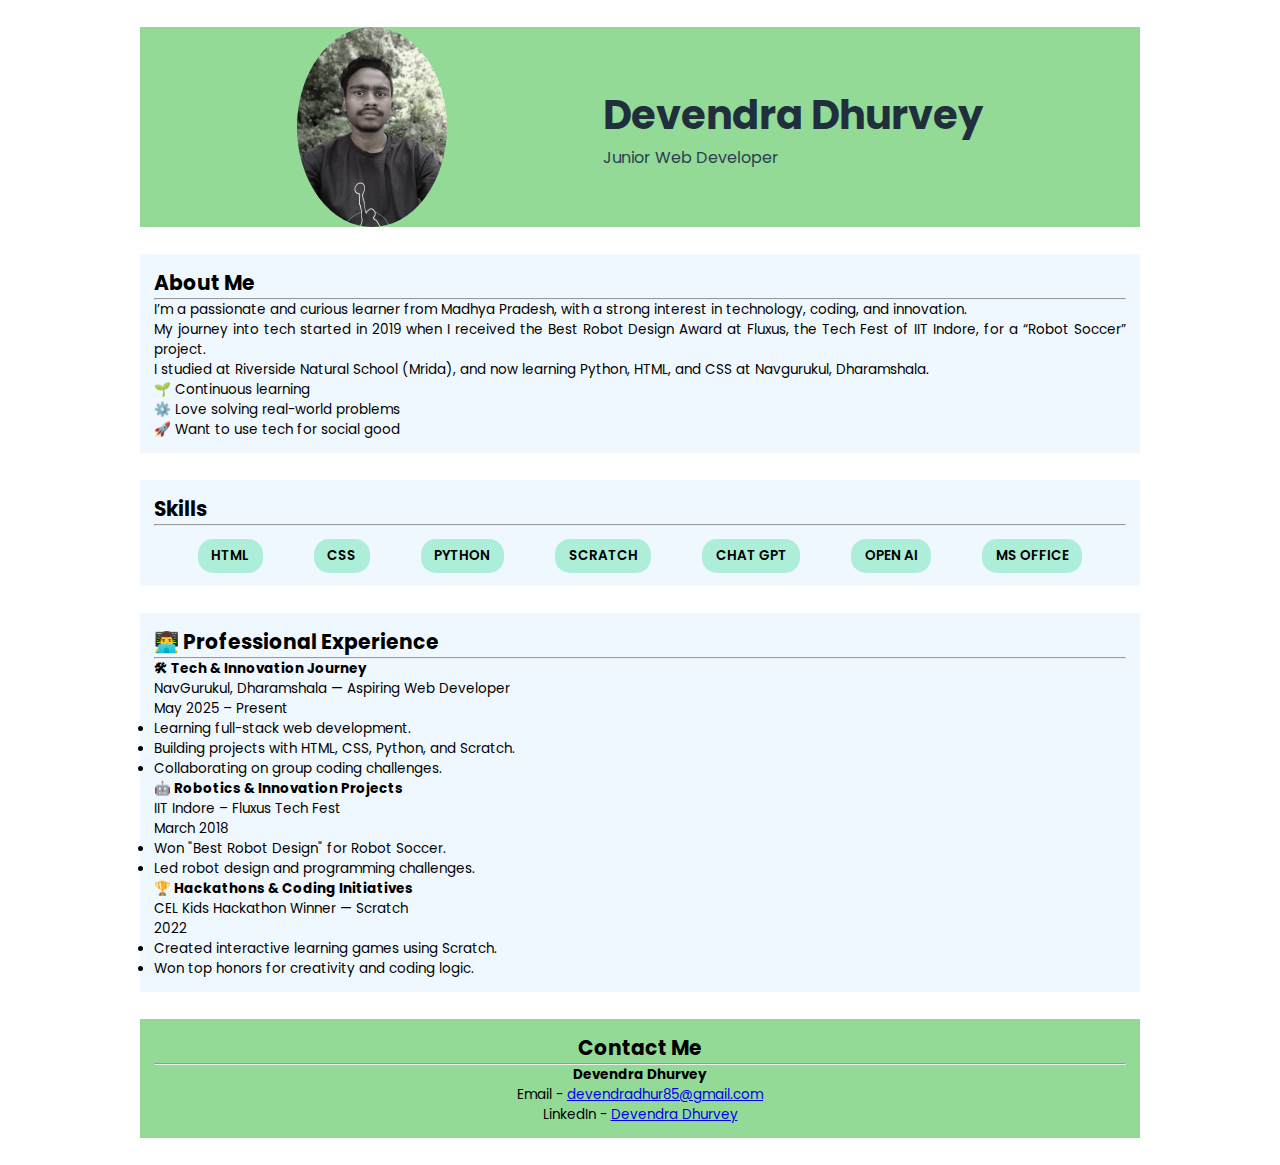
<file: index.html>
<!DOCTYPE html>
<html lang="en">

<head>
  <meta charset="UTF-8" />
  <meta name="viewport" content="width=device-width, initial-scale=1.0" />
  <title>Devendra Dhurvey Portfolio</title>

  <link rel="stylesheet" href="https://cdnjs.cloudflare.com/ajax/libs/font-awesome/6.7.2/css/all.min.css"
    integrity="sha512-Evv84Mr4kqVGRNSgIGL/F/aIDqQb7xQ2vcrdIwxfjThSH8CSR7PBEakCr51Ck+w+/U6swU2Im1vVX0SVk9ABhg=="
    crossorigin="anonymous" referrerpolicy="no-referrer" />
  <link rel="stylesheet" href="portfolio.css" />
  <link rel="icon" type="image/png" href="favicon/favicon-96x96.png" sizes="96x96" />
  <link rel="icon" type="image/svg+xml" href="favicon/favicon.svg" />
  <link rel="shortcut icon" href="favicon/favicon.ico" />
  <link rel="apple-touch-icon" sizes="180x180" href="favicon/apple-touch-icon.png" />
  <link rel="manifest" href="favicon/site.webmanifest" />
  <link rel="preconnect" href="https://fonts.googleapis.com" />
  <link rel="preconnect" href="https://fonts.gstatic.com" crossorigin />
  <link
    href="https://fonts.googleapis.com/css2?family=Manrope:wght@200..800&family=Poppins:wght@300;400;500;600;700&display=swap"
    rel="stylesheet" />
</head>

<body>
  <div class="wrapper">
    <header>
      <img class="header-image" src="devendra.jpeg" alt="Devendra Dhurvey" />
      <div class="name-and-role">
        <h1>Devendra Dhurvey</h1>
        <p>Junior Web Developer</p>
      </div>
    </header>

    <main>
      <div class="about">
        <h2>About Me</h2>
        <hr />
        <p>I’m a passionate and curious learner from Madhya Pradesh, with a strong interest in technology, coding, and
          innovation.</p>
        <p>My journey into tech started in 2019 when I received the Best Robot Design Award at Fluxus, the Tech Fest of
          IIT Indore, for a “Robot Soccer” project.</p>
        <p>I studied at Riverside Natural School (Mrida), and now learning Python, HTML, and CSS at Navgurukul,
          Dharamshala.</p>
        <p>🌱 Continuous learning</p>
        <p>⚙️ Love solving real-world problems</p>
        <p>🚀 Want to use tech for social good</p>
      </div>

      <div class="skills">
        <h2>Skills</h2>
        <hr />
        <div class="skills-items">
          <section class="section">HTML</section>
          <section class="section">CSS</section>
          <section class="section">PYTHON</section>
          <section class="section">SCRATCH</section>
          <section class="section">CHAT GPT</section>
          <section class="section">OPEN AI</section>
          <section class="section">MS OFFICE</section>
        </div>
      </div>

      <div class="experience">
        <h2>👨‍💻 Professional Experience</h2>
        <hr />
        <h4>🛠 Tech & Innovation Journey</h4>
        <p>NavGurukul, Dharamshala — Aspiring Web Developer<br />May 2025 – Present</p>
        <ul>
          <li>Learning full-stack web development.</li>
          <li>Building projects with HTML, CSS, Python, and Scratch.</li>
          <li>Collaborating on group coding challenges.</li>
        </ul>

        <h4>🤖 Robotics & Innovation Projects</h4>
        <p>IIT Indore – Fluxus Tech Fest<br />March 2018</p>
        <ul>
          <li>Won "Best Robot Design" for Robot Soccer.</li>
          <li>Led robot design and programming challenges.</li>
        </ul>

        <h4>🏆 Hackathons & Coding Initiatives</h4>
        <p>CEL Kids Hackathon Winner — Scratch<br />2022</p>
        <ul>
          <li>Created interactive learning games using Scratch.</li>
          <li>Won top honors for creativity and coding logic.</li>
        </ul>
      </div>
    </main>

    <footer>
      <div class="contact-info">
        <h2>Contact Me</h2>
        <hr />
        <h4>Devendra Dhurvey</h4>
        <p>Email -
          <a href="mailto:devendradhur85@gmail.com" target="_blank">devendradhur85@gmail.com</a>
        </p>
        <p>LinkedIn -
          <a href="https://www.linkedin.com/in/devendradhurvey" target="_blank">Devendra Dhurvey</a>
        </p>
      </div>
    </footer>
  </div>
</body>

</html>
</file>
<file: portfolio.css>
@import url('https://fonts.googleapis.com/css2?family=Poppins:wght@300;400;500;600;700&display=swap');

* {
  margin: 0;
  padding: 0;
  box-sizing: border-box;
}

html {
  font-size: 84.5%;
}

body {
  font-family: 'Poppins', sans-serif;
}

p {
  text-align: justify;
}

.wrapper {
  max-width: 1000px;
  margin: 2rem auto;
}

/* Header */
header {
  background-color: #93DA97;
  height: 200px;
  display: flex;
  justify-content: space-evenly;
  align-items: center;
  margin-block: 2rem;
}

.header-image {
  height: 100%;
  border-radius: 50%;
  filter: grayscale(80%);
}

.name-and-role {
  text-align: center;
}

header h1 {
  font-size: 40px;
  color: #212f3d;
}

header p {
  font-size: 16px;
  color: #2c3e50;
}

/* About */
.about {
  margin-block: 2rem;
  background-color: aliceblue;
  padding: 1rem;
}

/* Skills */
.skills {
  margin-block: 2rem;
  background-color: aliceblue;
  padding: 1rem;
  font-weight: 600;
}

.skills-items {
  display: flex;
  justify-content: space-evenly;
  align-items: center;
  flex-wrap: wrap;
  gap: 0.5rem;
  padding-top: 1rem;
}

.section {
  background-color: #ADEED9;
  padding: 0.5rem 1rem;
  border-radius: 15px;
}

/* Experience */
.experience {
  margin-block: 2rem;
  background-color: aliceblue;
  padding: 1rem;
}

/* Contact */
.contact-info {
  margin-block: 2rem;
  background-color: #93DA97;
  padding: 1rem;
  text-align: center;
}

.contact-info * {
  text-align: center;
}
</file>
